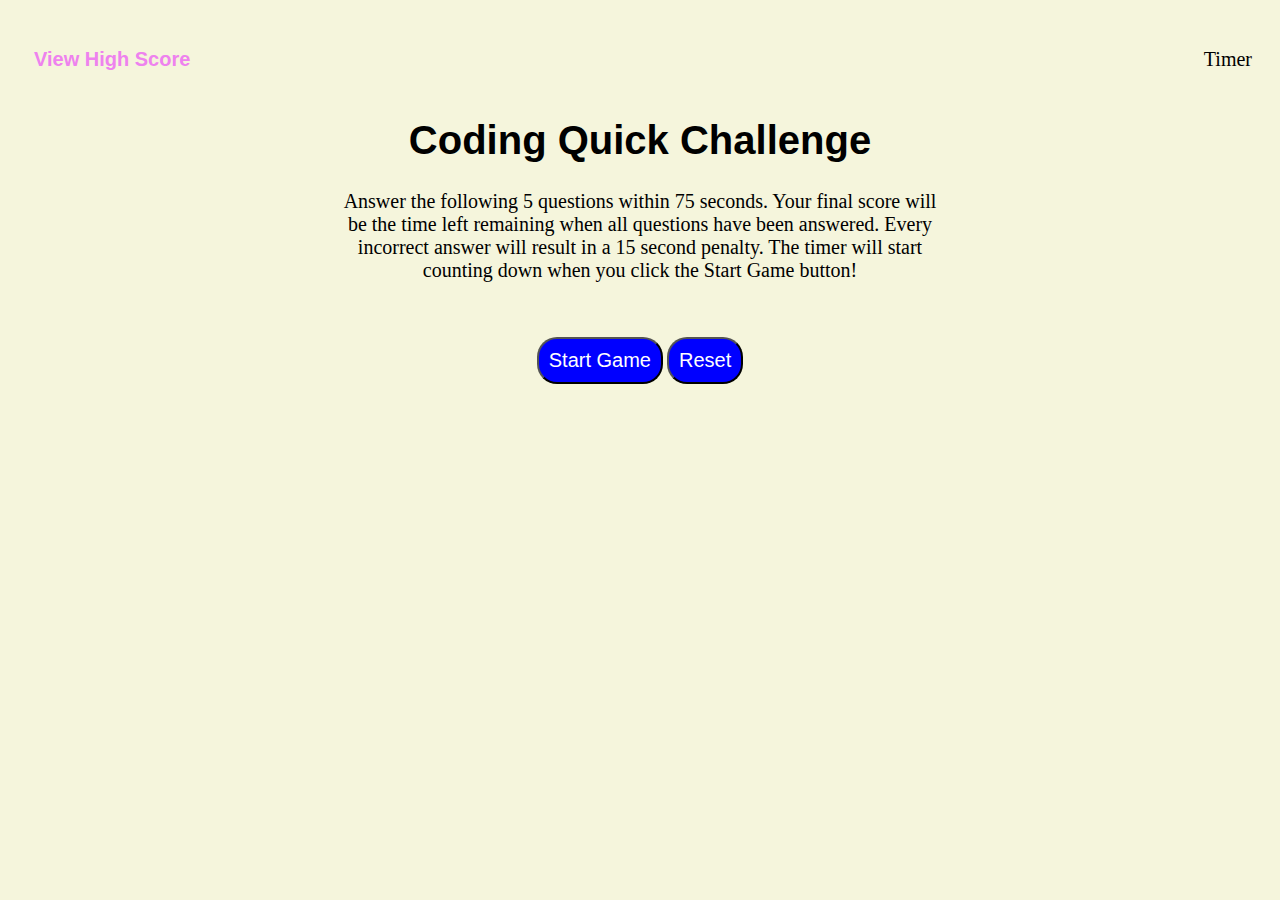
<file: index.html>
<!DOCTYPE html>
<html lang="en">

<head>
    <meta charset="UTF-8">
    <meta http-equiv="X-UA-Compatible" content="IE=edge">
    <meta name="viewport" content="width=device-width, initial-scale=1.0">
    <title>JavaScript Fundamentals Quiz</title>
    <link rel="icon" type="image/x-icon" href="./assets/images/favicon.ico">
    <link rel="stylesheet" href="./assets/css/style.css">
</head>

<body>
    <header class="header">
        <div class="highScoreButton">
            <a href="./highscore.html">
                <button>View High Score</button>
            </a>
        </div>
        <div class="timer">
            <p class="timeDisplay">Timer</p>
        </div>
    </header>

    <section class="mainContent">
        <h1 class="title">Coding Quick Challenge</h1>
        <p class="instructions">Answer the following 5 questions within 75 seconds. Your final score will be the
            time left remaining when all questions have been answered. Every incorrect answer will result in a 15 second
            penalty.
            The timer will start counting down when you click the Start Game button!
        </p>
        <button class="start">Start Game</button>
        <a href="./index.html">
            <button class="reset">Reset</button>
        </a>
    </section>

    <section class="quiz">
        <div class="questions hidden">
            <h1 id="question"></h1>

        </div>
        <div class="options hidden">
            <button class="choicesFlex" id="option1"></button>
            <button class="choicesFlex" id="option2"></button>
            <button class="choicesFlex" id="option3"></button>
            <button class="choicesFlex" id="option4"></button>
        </div>
    </section>

    <section class="quizFeedback">
        <div class="feedback">
            <h2 id="feedBack"></h2>

        </div>
    </section>

    <section class="highScoreSection hidden">
        <h1 class="highScore">Game Over!!</h1>
        <p id="highScore"></p>
        <form action="./highscore.html">
            <label for="initials">Enter Initials:</label>
            <input type="text" name="initials">
            <input type="submit" value="Submit" id="highScoreInitials">
        </form>
    </section>



    <script src="./assets/js/script.js"></script>
</body>

</html>
</file>
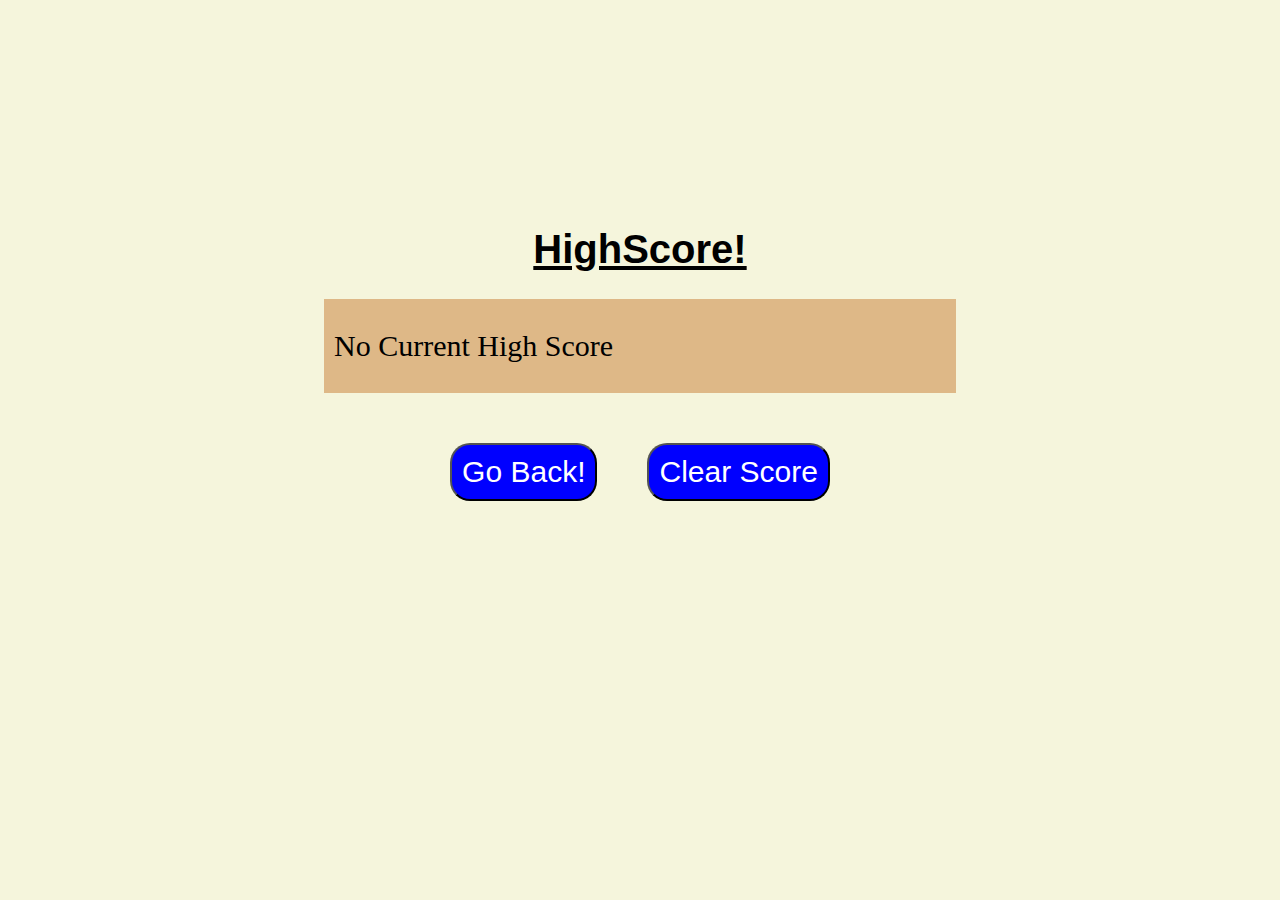
<file: highscore.html>
<!DOCTYPE html>
<html lang="en">

<head>
    <meta charset="UTF-8">
    <meta http-equiv="X-UA-Compatible" content="IE=edge">
    <meta name="viewport" content="width=device-width, initial-scale=1.0">
    <title>High Score Page</title>
    <link rel="icon" type="image/x-icon" href="./assets/images/trophy.ico">
    <link rel="stylesheet" href="./assets/css/highScoreStyle.css">
</head>

<body>
    <header class="highScoreHeader">
        <h1>HighScore!</h1>
    </header>
    <section class="highScoreSection">
        <p id="highScore"></p>
    </section>
    <section class="highScoreButtons">
        <a href="./index.html">
            <button>Go Back!</button>
        </a>
        <button type="button" id="clearButton">Clear Score</button>
    </section>

    <script src="./assets/js/highScoreScript.js"></script>
</body>

</html>
</file>
<file: assets/css/style.css>
body {
    background-color: beige;
}

.header {
    display: flex;
    justify-content: space-between;
    align-items: center;
}

.highScoreButton {
    margin-left: 20px;
    margin-top: 20px;
} 

.highScoreButton button {
    background-color: beige;
    border: none;
    font-family:'Lucida Sans', 'Lucida Sans Regular', 'Lucida Grande', 'Lucida Sans Unicode', Geneva, Verdana, sans-serif;
    font-weight: bolder;
    font-size: 20px;
    color: violet;
}

.timer {
    margin-right: 20px;
    margin-top: 20px;
} 

.timer p {
    font-weight: lighter;
    font-size: 20px;
}

.mainContent {
    text-align: center;
}

.title {
    font-size: 40px;
    font-family:'Lucida Sans', 'Lucida Sans Regular', 'Lucida Grande', 'Lucida Sans Unicode', Geneva, Verdana, sans-serif;
}

.instructions {
    width: 600px;
    margin: auto;
    font-weight: 500;
    margin-bottom: 5px;
    font-size: 20px;
}

.start {
    font-size: 20px;
    font-family:'Lucida Sans', 'Lucida Sans Regular', 'Lucida Grande', 'Lucida Sans Unicode', Geneva, Verdana, sans-serif;
    padding: 10px;
    background-color: blue;
    color: white;
    border-radius: 20px;
    margin-top: 50px;
}

.question {
    font-size: 20px;
    margin: auto;
}

.hidden {
    display: none;
}

.choicesFlex {
    display: flex;
    font-size: 20px;
    font-family:'Lucida Sans', 'Lucida Sans Regular', 'Lucida Grande', 'Lucida Sans Unicode', Geneva, Verdana, sans-serif;
    padding: 10px;
    background-color: blue;
    color: white;
    border-radius: 20px;
    margin: 5px 0 5px 0;
    min-width: 50px;
}

.quiz {
    width: 50%;
    margin: auto;
}

.quizFeedback {
    width: 50%;
    margin: auto;
}

.quizFeedback h2 {
    opacity: 50%;
}

.reset {
    font-size: 20px;
    font-family:'Lucida Sans', 'Lucida Sans Regular', 'Lucida Grande', 'Lucida Sans Unicode', Geneva, Verdana, sans-serif;
    padding: 10px;
    background-color: blue;
    color: white;
    border-radius: 20px;
    margin-top: 50px;
}

.highScoreSection {
    text-align: center;
    margin-top: 100px;
}

.highScoreSection h1 {
    font-size: 40px;
    font-family: 'Lucida Sans', 'Lucida Sans Regular', 'Lucida Grande', 'Lucida Sans Unicode', Geneva, Verdana, sans-serif;
}

.highScoreSection p {
    font-family: 'Lucida Sans', 'Lucida Sans Regular', 'Lucida Grande', 'Lucida Sans Unicode', Geneva, Verdana, sans-serif;
    font-size: 20px;
}

.highScoreSection form {
    font-family: 'Lucida Sans', 'Lucida Sans Regular', 'Lucida Grande', 'Lucida Sans Unicode', Geneva, Verdana, sans-serif;
    font-size: 20px;
}

.highScoreSection img {
    width: 400px;
    height: 400px;
    margin-top: 20px;
}

.mainContent img {
    width: 400px;
    height: 400px;
    display: flex;
    margin: 10px auto;
}
</file>
<file: assets/css/highScoreStyle.css>
body {
    display: flex;
    flex-direction: column;
    align-items: center;
    margin-top: 200px;
    background-color: beige;
}

.highScoreSection {
    background-color: burlywood;
    width: 50%;
}

.highScoreHeader h1 {
    font-size: 40px;
    font-family:'Lucida Sans', 'Lucida Sans Regular', 'Lucida Grande', 'Lucida Sans Unicode', Geneva, Verdana, sans-serif;
    text-decoration: underline;
    text-underline-offset: 3px;
}

.highScoreHeader {
    text-align: center;
}

.highScoreButtons {
    display: flex;
    margin-top: 50px;
}

.highScoreButtons a {
    margin-right: 50px;    
}

.highScoreButtons button {
    background-color: blue;
    font-size: 30px;
    font-family: 'Lucida Sans', 'Lucida Sans Regular', 'Lucida Grande', 'Lucida Sans Unicode', Geneva, Verdana, sans-serif;
    padding: 10px;
    color: white;
    border-radius: 20px;
}

.highScoreSection p {
    font-size: 30px;
    padding-left: 10px;
}
</file>
